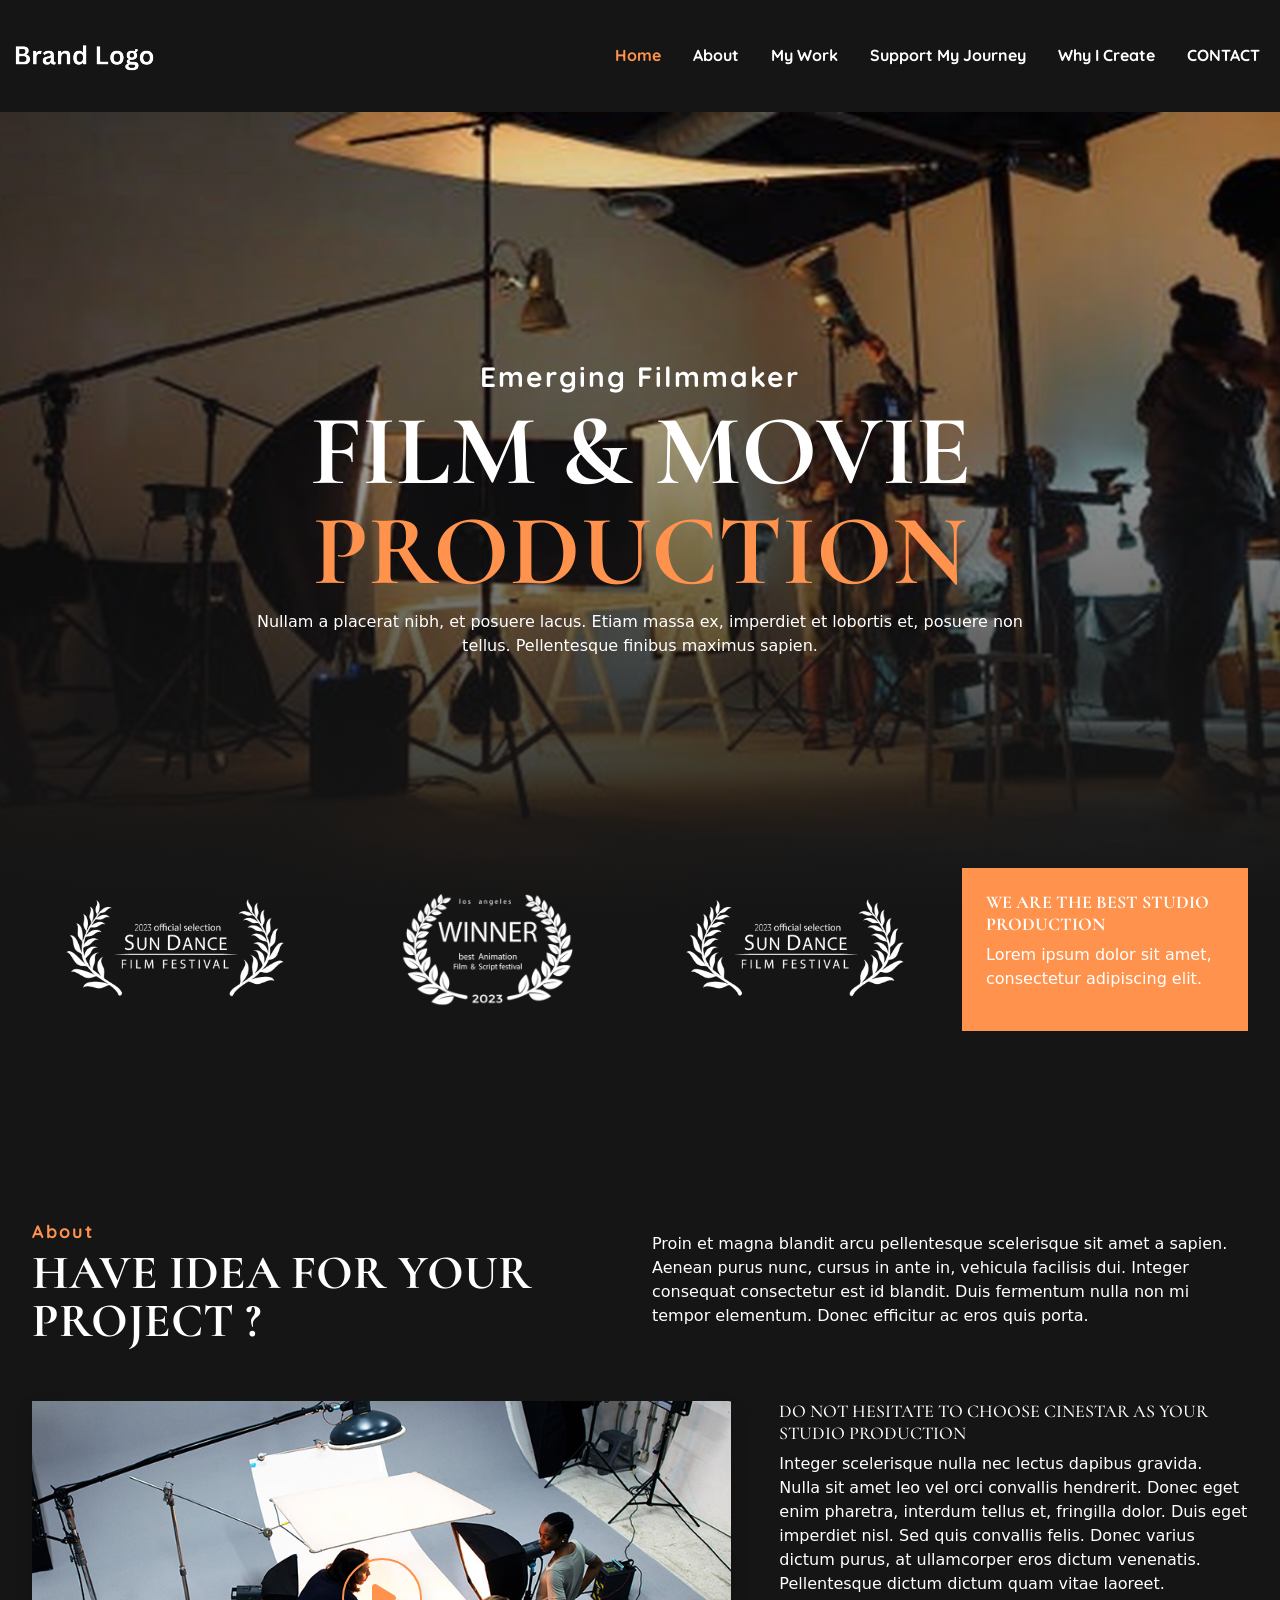
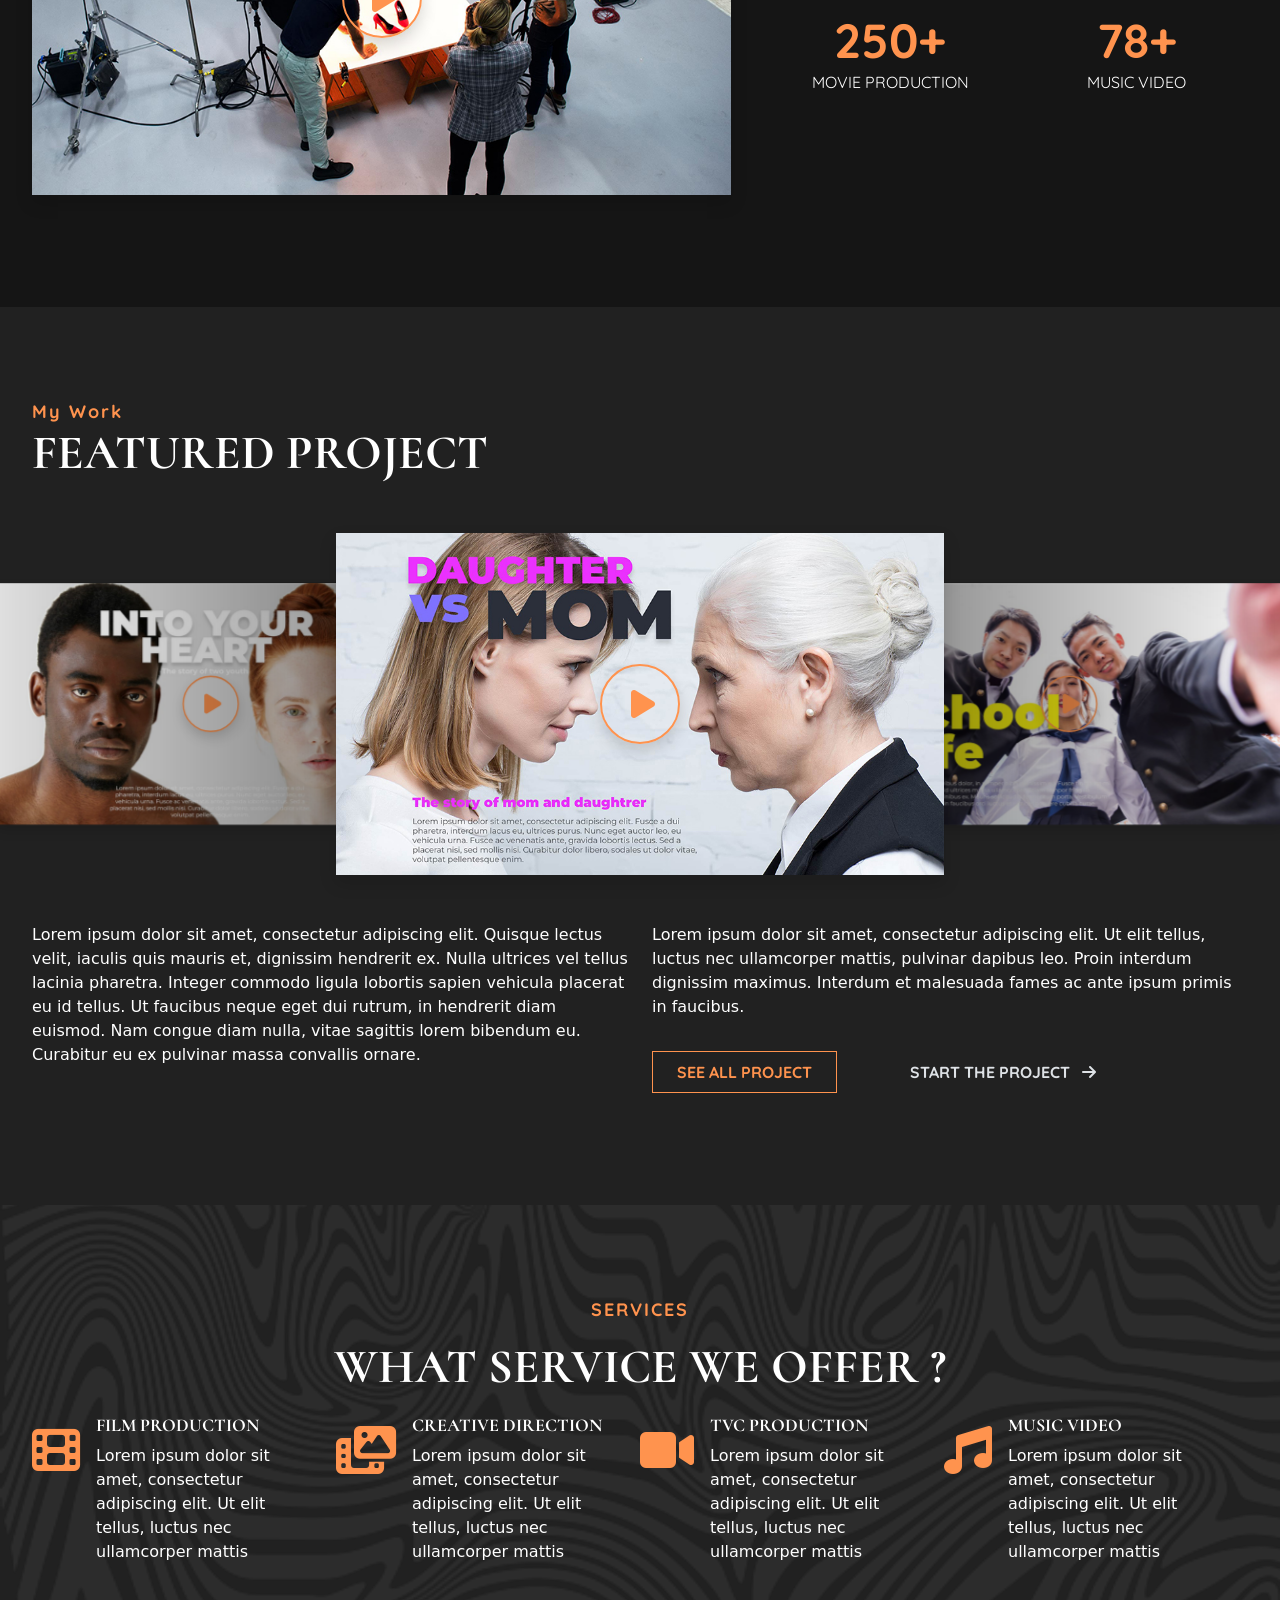
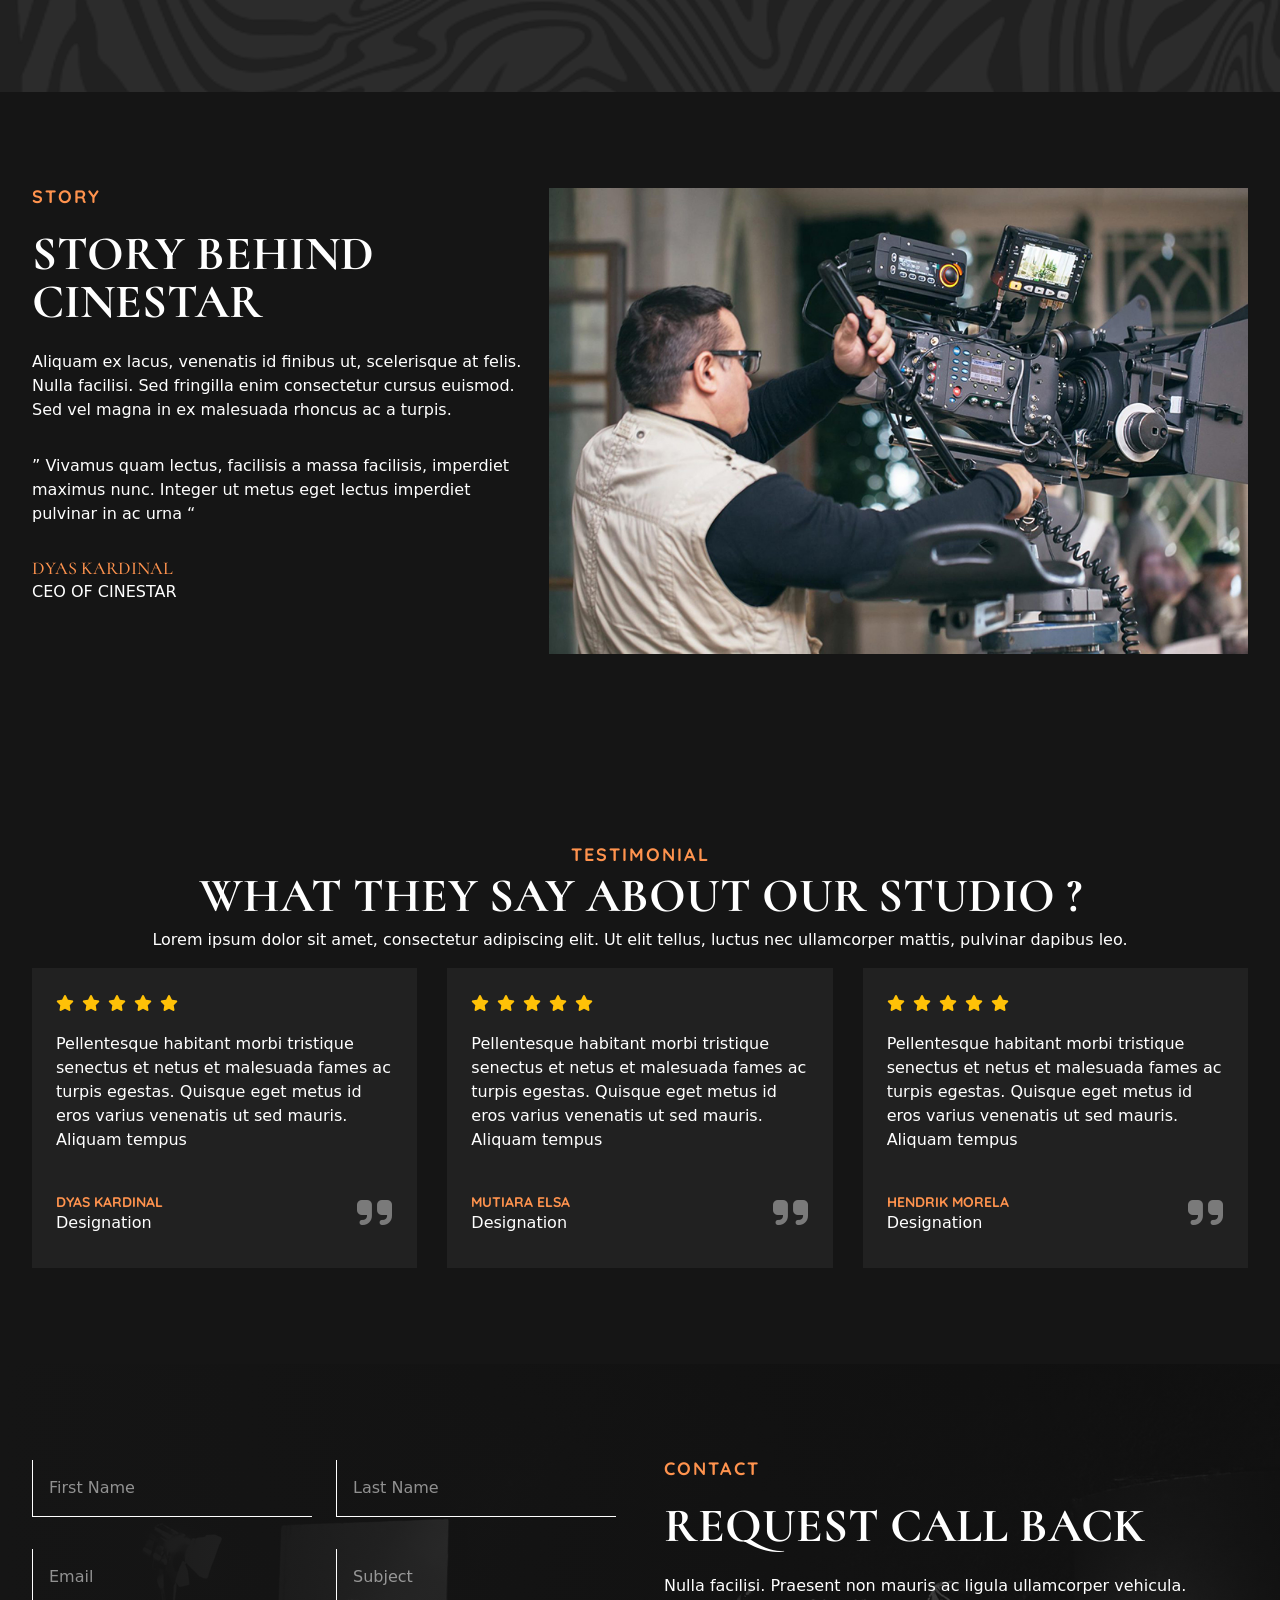
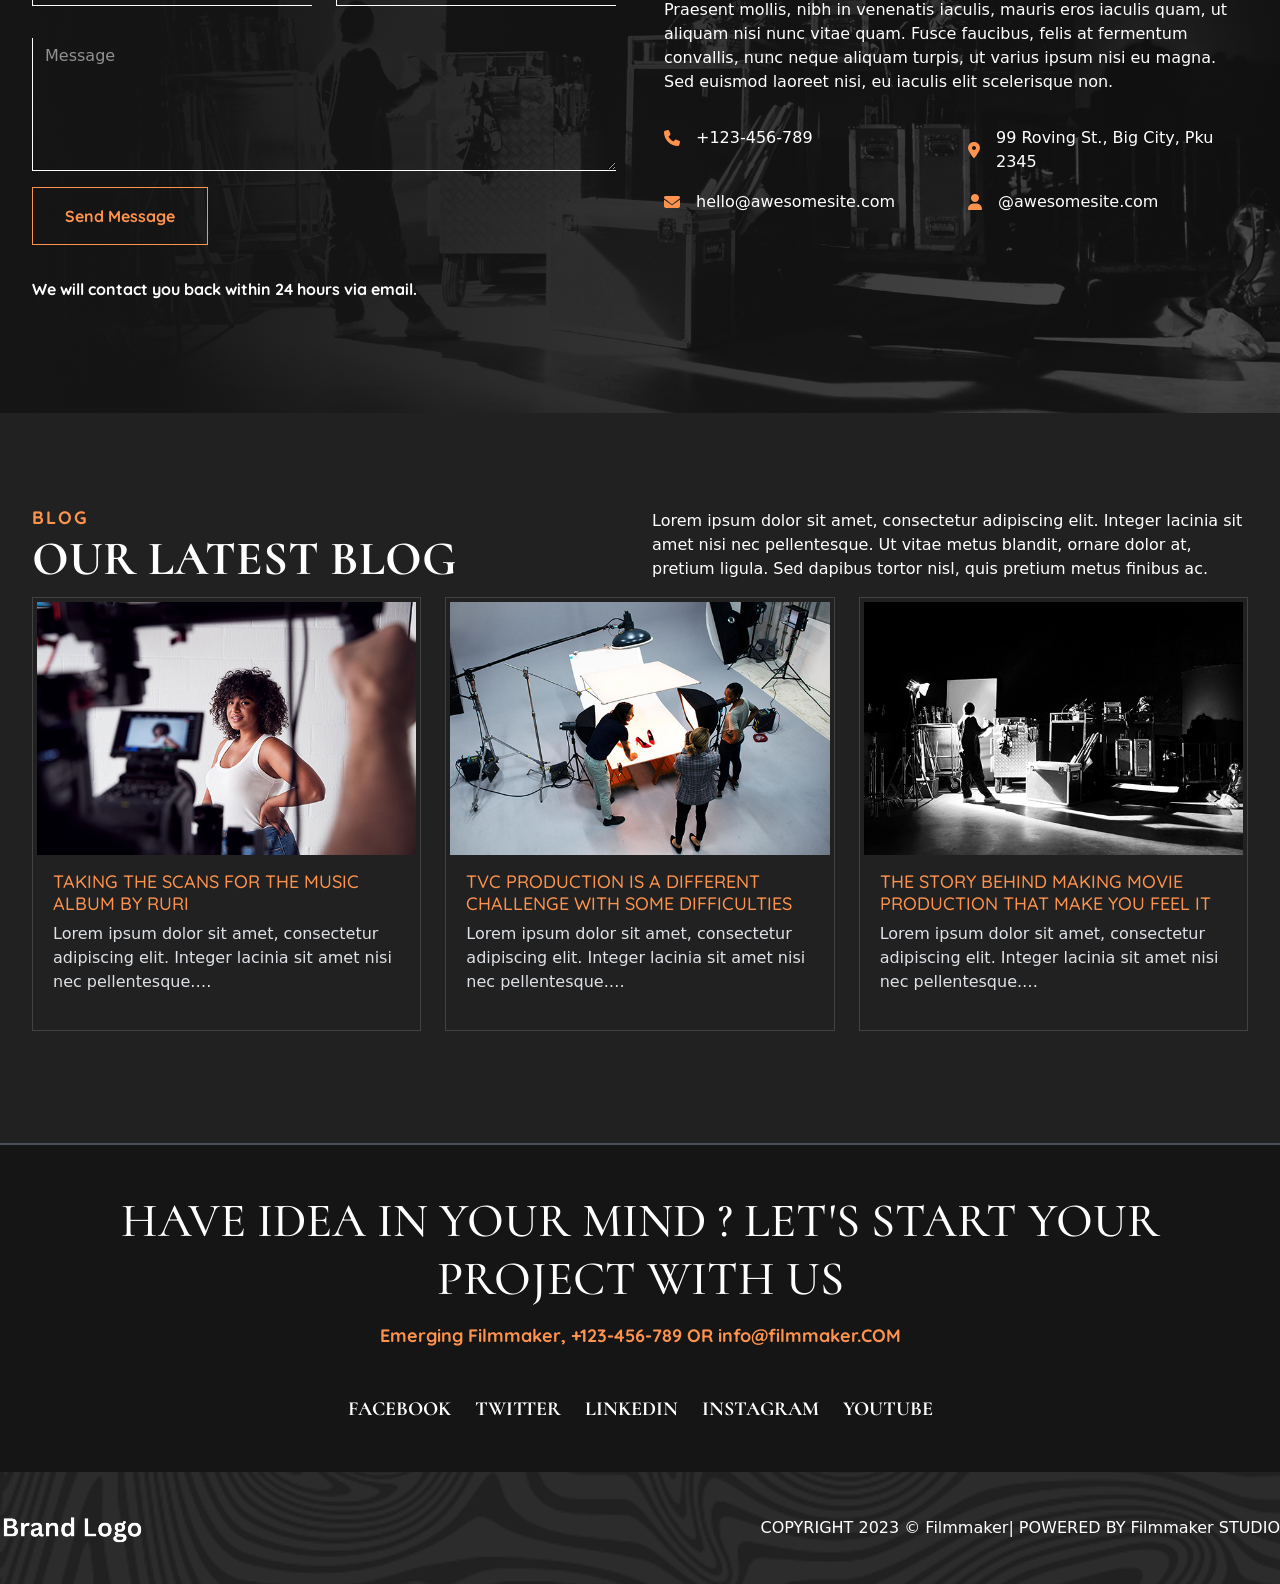
<file: index.html>
<!DOCTYPE html>
<html lang="en" data-bs-theme="dark">

<head>
    <meta charset="UTF-8">
    <meta name="viewport" content="width=device-width, initial-scale=1.0">
    <!-- Stylesheet -->
    <link rel="stylesheet" href="css/style.css">
    <title>Flimmaker Portfoli website</title>
</head>

<body>
    <!-- Scripts -->
    <script src="js/vendor/bootstrap.bundle.min.js"></script>
    <script src="js/vendor/jquery.min.js"></script>
    <script src="js/vendor/swiper-bundle.min.js"></script>
    <script src="js/script.js"></script>
    <script src="js/swiper-script.js"></script>
    <script src="js/submit-form.js"></script>
    <script src="js/vendor/isotope.pkgd.min.js"></script>
    <script src="js/video_embedded.js"></script>
    <link rel="stylesheet" href="https://cdnjs.cloudflare.com/ajax/libs/font-awesome/6.7.2/css/all.min.css"  />

    <!-- Header -->
    <div class="sticky-top py-2 bg-dark-color">
        <div class="r-container">
            <nav class="navbar navbar-expand-lg">
                <div class="container-fluid">
                    <div class="logo-container">
                        <img src="image/logo.png" alt="" class="img-fluid">
                    </div>
                    <button class="navbar-toggler" type="button" data-bs-toggle="collapse"
                        data-bs-target="#navbarSupportedContent" aria-controls="navbarSupportedContent"
                        aria-expanded="false" aria-label="Toggle navigation">
                        <i class="fa-solid fa-bars-staggered"></i>
                    </button>
                    <div class="collapse navbar-collapse pt-lg-0 pt-3" id="navbarSupportedContent">
                        <ul class="navbar-nav ms-auto mb-2 mb-lg-0 gap-3 ">
                            <li class="nav-item">
                                <a class="nav-link active" aria-current="page" href="index.html">Home</a>
                            </li>
                            <li class="nav-item">
                                <a class="nav-link" href="about_us.html">About</a>
                            </li>
                            <li class="nav-item">
                                <a class="nav-link" href="about_us.html">My Work</a>
                            </li>
                            <li class="nav-item">
                                <a class="nav-link" href="about_us.html">Support My Journey</a>
                            </li>
                            <li class="nav-item">
                                <a class="nav-link" href="about_us.html">Why I Create</a>
                            </li>
                            <!-- <li class="nav-item dropdown">
                                <a class="nav-link dropdown-toggle" href="#" role="button" data-bs-toggle="dropdown"
                                    aria-expanded="false"> 
                                    PORTFOLIO
                                </a>
                                <ul class="dropdown-menu">
                                    <li><a class="dropdown-item" href="portfolio.html">PORTFOLIO</a></li> 
                                    <li><a class="dropdown-item" href="project_detail.html">PROJECT DETAIL</a></li>
                                </ul>
                            </li>
                            <li class="nav-item dropdown">
                                <a class="nav-link dropdown-toggle" href="#" role="button" data-bs-toggle="dropdown"
                                    aria-expanded="false">
                                    PAGE
                                </a>
                                <ul class="dropdown-menu">
                                    <li><a class="dropdown-item" href="faq.html">FAQ</a></li>
                                    <li><a class="dropdown-item" href="blog.html">BLOG ARCHIVES</a></li>
                                    <li><a class="dropdown-item" href="single_post.html">SINGLE POST</a></li>
                                    <li><a class="dropdown-item" href="pricing.html">PRICING PLAN</a></li>
                                </ul>
                            </li> -->
                            <li class="nav-item">
                                <a class="nav-link" href="contact.html">CONTACT</a>
                            </li>
                        </ul>
                    </div>
                </div>
            </nav>
        </div>
    </div>
    <!-- End Of Header -->

    <main class="text-white">
        <!-- BANNER -->
        <section class="section position-relative"
            style="background-image: url(image/image-1920x900-1.jpg); height: 90vh;">
            <div class="image-overlay"></div>
            <div class="r-container position-relative w-100 h-100" style="z-index: 2;">
                <div class="d-flex flex-column justify-content-center align-items-center text-center h-100">
                    <h5 class=" font-1 fs-3 ls-2 fw-bold"> Emerging Filmmaker</h5>
                    <h1 class=" font-2 lh-1 fw-bold">
                        FILM & MOVIE <br>
                        <span class="accent-color">
                            PRODUCTION
                        </span>
                    </h1>
                    <p class=" mx-auto" style="max-width: 768px;">
                        Nullam a placerat nibh, et posuere lacus. Etiam massa ex, imperdiet et lobortis et, posuere non
                        tellus. Pellentesque finibus maximus sapien.
                    </p>
                </div>
            </div>
        </section>

        <section class="section position-relative" style="margin-top: -150px;">
            <div class="r-container">
                <div class="row row-cols-1 row-cols-md-2 row-cols-lg-4">
                    <div class="col">
                        <div class="d-flex h-100 align-items-center p-4">
                            <img src="image/award1.png" alt="" class="img-fluid">
                        </div>
                    </div>
                    <div class="col">
                        <div class="d-flex h-100 align-items-center p-4">
                            <img src="image/award2.png" alt="" class="img-fluid">
                        </div>
                    </div>
                    <div class="col">
                        <div class="d-flex h-100 align-items-center p-4">
                            <img src="image/award1.png" alt="" class="img-fluid">
                        </div>
                    </div>
                    <div class="col">
                        <div class="d-flex flex-column p-4 bg-accent-color">
                            <h5 class="font-2 fw-bold">WE ARE THE BEST STUDIO PRODUCTION</h5>
                            <p>
                                Lorem ipsum dolor sit amet, consectetur adipiscing elit.
                            </p>
                        </div>
                    </div>
                </div>
            </div>
        </section>

        <!-- About -->
        <section class="section">
            <div class="r-container">
                <div class="d-flex flex-column gap-5 ">
                    <div class="row row-cols-1 row-cols-lg-2">
                        <div class="col">
                            <h5 class="accent-color lh-1 ls-2 fw-bold font-1">About</h5>
                            <h3 class="font-2 lh-1 fw-bold">HAVE IDEA FOR YOUR PROJECT ?</h3>
                        </div>
                        <div class="col d-flex align-items-center">
                            <p>
                                Proin et magna blandit arcu pellentesque scelerisque sit amet a sapien. Aenean purus
                                nunc, cursus in ante in, vehicula facilisis dui. Integer consequat consectetur est id
                                blandit. Duis fermentum nulla non mi tempor elementum. Donec efficitur ac eros quis
                                porta.
                            </p>
                        </div>
                    </div>
                    <div class="row row-cols-1 row-cols-lg-2">
                        <div class="col col-lg-7 mb-3">
                            <div class="shadow d-flex justify-content-center align-items-center video-container"
                                style="background-image: url(image/image-900x500-1.jpg);"
                                data-url="https://www.youtube.com/embed/FK2RaJ1EfA8?autoplay=1"
                                data-title="Video Embedded">
                                <div class="img-overlay"></div>
                                <div>
                                    <button class="bg-transparent shadow accent-color video-btn video-btn-small">
                                        <i class="fa-solid fa-play" style="margin-left: 5px;"></i>
                                    </button>
                                </div>
                            </div>
                        </div>
                        <div class="col col-lg-5 mb-3">
                            <div class="d-flex flex-column ps-lg-4">
                                <h5 class="font-2">DO NOT HESITATE TO CHOOSE CINESTAR AS YOUR STUDIO PRODUCTION</h5>
                                <p>
                                    Integer scelerisque nulla nec lectus dapibus gravida. Nulla sit amet leo vel orci
                                    convallis hendrerit. Donec eget enim pharetra, interdum tellus et, fringilla dolor.
                                    Duis eget imperdiet nisl. Sed quis convallis felis. Donec varius dictum purus, at
                                    ullamcorper eros dictum venenatis. Pellentesque dictum dictum quam vitae laoreet.
                                </p>
                                <div class="row row-cols-1 row-cols-lg-2">
                                    <div class="col mb-3">
                                        <div class="d-flex flex-column text-center">
                                            <h3 class="accent-color font-1 fw-bold m-0">250+</h3>
                                            <p class="font-1">MOVIE PRODUCTION</p>
                                        </div>
                                    </div>
                                    <div class="col mb-3">
                                        <div class="d-flex flex-column text-center">
                                            <h3 class="accent-color font-1 fw-bold m-0">78+</h3>
                                            <p class="font-1">MUSIC VIDEO</p>
                                        </div>
                                    </div>
                                </div>
                            </div>
                        </div>
                    </div>
                </div>
            </div>
        </section>

        <!-- PORTFOLIO -->
        <section class="section bg-secondary-dark">
            <div class="r-container">
                <div class="d-flex flex-column ">
                    <h5 class="accent-color lh-1 ls-2 fw-bold font-1">My Work</h5>
                    <h3 class="font-2 lh-1 fw-bold">FEATURED PROJECT</h3>
                    <div class="my-5">
                        <div class="swiper-video">
                            <!-- Additional required wrapper -->
                            <div class="swiper-wrapper">
                                <!-- Slides -->
                                <div class="swiper-slide">
                                    <div class="shadow d-flex justify-content-center align-items-center video-container"
                                        style="background-image: url(image/image-900x600-1.jpg);"
                                        data-url="https://www.youtube.com/embed/FK2RaJ1EfA8?autoplay=1"
                                        data-title="Video Embedded">
                                        <div class="img-overlay"></div>
                                        <div>
                                            <button
                                                class="bg-transparent shadow accent-color video-btn video-btn-small">
                                                <i class="fa-solid fa-play" style="margin-left: 5px;"></i>
                                            </button>
                                        </div>
                                    </div>
                                </div>
                                <div class="swiper-slide">
                                    <div class="shadow d-flex justify-content-center align-items-center video-container"
                                        style="background-image: url(image/image-900x600-2.jpg);"
                                        data-url="https://www.youtube.com/embed/FK2RaJ1EfA8?autoplay=1"
                                        data-title="Video Embedded">
                                        <div class="img-overlay"></div>
                                        <div>
                                            <button
                                                class="bg-transparent shadow accent-color video-btn video-btn-small">
                                                <i class="fa-solid fa-play" style="margin-left: 5px;"></i>
                                            </button>
                                        </div>
                                    </div>
                                </div>
                                <div class="swiper-slide">
                                    <div class="shadow d-flex justify-content-center align-items-center video-container"
                                        style="background-image: url(image/image-900x600-3.jpg);"
                                        data-url="https://www.youtube.com/embed/FK2RaJ1EfA8?autoplay=1"
                                        data-title="Video Embedded">
                                        <div class="img-overlay"></div>
                                        <div>
                                            <button
                                                class="bg-transparent shadow accent-color video-btn video-btn-small">
                                                <i class="fa-solid fa-play" style="margin-left: 5px;"></i>
                                            </button>
                                        </div>
                                    </div>
                                </div>
                            </div>
                        </div>
                    </div>
                    <div class="row row-cols-1 row-cols-lg-2 ">
                        <div class="col">
                            <p>
                                Lorem ipsum dolor sit amet, consectetur adipiscing elit. Quisque lectus velit, iaculis
                                quis mauris et, dignissim hendrerit ex. Nulla ultrices vel tellus lacinia pharetra.
                                Integer commodo ligula lobortis sapien vehicula placerat eu id tellus. Ut faucibus neque
                                eget dui rutrum, in hendrerit diam euismod. Nam congue diam nulla, vitae sagittis lorem
                                bibendum eu. Curabitur eu ex pulvinar massa convallis ornare.
                            </p>
                        </div>
                        <div class="col">
                            <div class="d-flex flex-column">
                                <p>
                                    Lorem ipsum dolor sit amet, consectetur adipiscing elit. Ut elit tellus, luctus nec
                                    ullamcorper mattis, pulvinar dapibus leo. Proin interdum dignissim maximus. Interdum
                                    et malesuada fames ac ante ipsum primis in faucibus.
                                </p>
                                <div class="d-flex flex-lg-row flex-column gap-lg-5 gap-3 py-3">
                                    <a href="portfolio.html"
                                        class="px-4 py-2 btn button accent-color button-outline rounded-0 fw-bold font-1 hover-transform">
                                        SEE ALL PROJECT
                                    </a>
                                    <a href="pricing.html"
                                        class="px-4 py-2 btn button  rounded-0 fw-bold font-1 hover-transform">
                                        START THE PROJECT
                                        <i class="fa-solid fa-arrow-right ms-2"></i>
                                    </a>
                                </div>
                            </div>
                        </div>
                    </div>
                </div>
            </div>
        </section>

        <!-- SERVICES -->
        <section class="section position-relative bg-secondary-dark">
            <div class="texture-overlay"></div>
            <div class="r-container position-relative" style="z-index: 2;">
                <div class="d-flex flex-column text-center gap-3">
                    <h5 class="accent-color lh-1 ls-2 fw-bold font-1">SERVICES</h5>
                    <h3 class="font-2 lh-1 fw-bold">WHAT SERVICE WE OFFER ?</h3>
                    <div class="row row-cols-1 row-cols-md-2 row-cols-lg-4 text-start w-100">
                        <div class="col mb-3">
                            <div class="d-flex flex-row gap-3">
                                <span class="accent-color" style="font-size:3rem;">
                                    <i class="fa-solid fa-film"></i></span>
                                <div>
                                    <h5 class="font-2 fw-bold">FILM PRODUCTION</h5>
                                    <p>Lorem ipsum dolor sit amet, consectetur adipiscing elit. Ut elit tellus, luctus
                                        nec ullamcorper mattis</p>
                                </div>
                            </div>
                        </div>
                        <div class="col mb-3">
                            <div class="d-flex flex-row gap-3">
                                <span class="accent-color" style="font-size:3rem;">
                                    <i class="fa-solid fa-photo-film"></i></span>
                                <div>
                                    <h5 class="font-2 fw-bold">CREATIVE DIRECTION</h5>
                                    <p>Lorem ipsum dolor sit amet, consectetur adipiscing elit. Ut elit tellus, luctus
                                        nec ullamcorper mattis</p>
                                </div>
                            </div>
                        </div>
                        <div class="col mb-3">
                            <div class="d-flex flex-row gap-3">
                                <span class="accent-color" style="font-size:3rem;"><i
                                        class="fa-solid fa-video"></i></span>
                                <div>
                                    <h5 class="font-2 fw-bold">TVC PRODUCTION</h5>
                                    <p>Lorem ipsum dolor sit amet, consectetur adipiscing elit. Ut elit tellus, luctus
                                        nec ullamcorper mattis</p>
                                </div>
                            </div>
                        </div>
                        <div class="col mb-3">
                            <div class="d-flex flex-row gap-3">
                                <span class="accent-color" style="font-size:3rem;"><i
                                        class="fa-solid fa-music"></i></span>
                                <div>
                                    <h5 class="font-2 fw-bold">MUSIC VIDEO</h5>
                                    <p>Lorem ipsum dolor sit amet, consectetur adipiscing elit. Ut elit tellus, luctus
                                        nec ullamcorper mattis</p>
                                </div>
                            </div>
                        </div>
                    </div>
                </div>
            </div>
        </section>

        <!-- STORY -->
        <section class="section">
            <div class="r-container">
                <div class="row row-cols-1 row-cols-lg-2">
                    <div class="col col-lg-5">
                        <div class="d-flex flex-column gap-3">
                            <h5 class="accent-color lh-1 ls-2 fw-bold font-1">STORY</h5>
                            <h3 class="font-2 lh-1 fw-bold">STORY BEHIND CINESTAR</h3>
                            <p>
                                Aliquam ex lacus, venenatis id finibus ut, scelerisque at felis. Nulla facilisi. Sed
                                fringilla enim consectetur cursus euismod. Sed vel magna in ex malesuada rhoncus ac a
                                turpis.
                            </p>
                            <p>
                                ” Vivamus quam lectus, facilisis a massa facilisis, imperdiet maximus nunc. Integer ut
                                metus eget lectus imperdiet pulvinar in ac urna “
                            </p>
                            <div>
                                <h5 class="accent-color font-2 m-0">DYAS KARDINAL</h5>
                                <span>CEO OF CINESTAR</span>
                            </div>
                        </div>
                    </div>
                    <div class="col col-lg-7">
                        <img src="image/image-900x600-4.jpg" alt="" class="img-fluid">
                    </div>
                </div>
            </div>
        </section>

        <!-- TESTIMONIAL -->
        <section class="section">
            <div class="r-container">
                <div class="d-flex flex-column text-center">
                    <h5 class="accent-color lh-1 ls-2 fw-bold font-1">TESTIMONIAL</h5>
                    <h3 class="font-2 lh-1 fw-bold">WHAT THEY SAY ABOUT OUR STUDIO ?</h3>
                    <p>
                        Lorem ipsum dolor sit amet, consectetur adipiscing elit. Ut elit tellus, luctus nec ullamcorper
                        mattis, pulvinar dapibus leo.
                    </p>
                    <div class="overflow-hidden text-start">
                        <!-- Slider main container -->
                        <div class="swiper">
                            <!-- Additional required wrapper -->
                            <div class="swiper-wrapper">
                                <!-- Slides -->
                                <div class="swiper-slide">
                                    <div class="d-flex flex-column p-4 gap-3 bg-secondary-dark">
                                        <ul class="d-flex flex-row gap-2 m-0 p-0" style="list-style: none;">
                                            <li class="text-warning"><i class="fa-solid fa-star"></i></li>
                                            <li class="text-warning"><i class="fa-solid fa-star"></i></li>
                                            <li class="text-warning"><i class="fa-solid fa-star"></i></li>
                                            <li class="text-warning"><i class="fa-solid fa-star"></i></li>
                                            <li class="text-warning"><i class="fa-solid fa-star"></i></li>
                                        </ul>
                                        <p>
                                            Pellentesque habitant morbi tristique senectus et netus et malesuada fames
                                            ac turpis egestas. Quisque eget metus id eros varius venenatis ut sed
                                            mauris. Aliquam tempus
                                        </p>
                                        <div class="d-flex flex-row justify-content-between align-items-center">
                                            <div>
                                                <h6 class="accent-color m-0 font-1 fw-bold">DYAS KARDINAL</h6>
                                                <span>Designation</span>
                                            </div>
                                            <span class="fs-1 text-gray m-0"><i
                                                    class="fa-solid fa-quote-right"></i></span>
                                        </div>
                                    </div>
                                </div>
                                <div class="swiper-slide">
                                    <div class="d-flex flex-column p-4 gap-3 bg-secondary-dark">
                                        <ul class="d-flex flex-row gap-2 m-0 p-0" style="list-style: none;">
                                            <li class="text-warning"><i class="fa-solid fa-star"></i></li>
                                            <li class="text-warning"><i class="fa-solid fa-star"></i></li>
                                            <li class="text-warning"><i class="fa-solid fa-star"></i></li>
                                            <li class="text-warning"><i class="fa-solid fa-star"></i></li>
                                            <li class="text-warning"><i class="fa-solid fa-star"></i></li>
                                        </ul>
                                        <p>
                                            Pellentesque habitant morbi tristique senectus et netus et malesuada fames
                                            ac turpis egestas. Quisque eget metus id eros varius venenatis ut sed
                                            mauris. Aliquam tempus
                                        </p>
                                        <div class="d-flex flex-row justify-content-between align-items-center">
                                            <div>
                                                <h6 class="accent-color m-0 font-1 fw-bold">MUTIARA ELSA</h6>
                                                <span>Designation</span>
                                            </div>
                                            <span class="fs-1 text-gray m-0"><i
                                                    class="fa-solid fa-quote-right"></i></span>
                                        </div>
                                    </div>
                                </div>
                                <div class="swiper-slide">
                                    <div class="d-flex flex-column p-4 gap-3 bg-secondary-dark">
                                        <ul class="d-flex flex-row gap-2 m-0 p-0" style="list-style: none;">
                                            <li class="text-warning"><i class="fa-solid fa-star"></i></li>
                                            <li class="text-warning"><i class="fa-solid fa-star"></i></li>
                                            <li class="text-warning"><i class="fa-solid fa-star"></i></li>
                                            <li class="text-warning"><i class="fa-solid fa-star"></i></li>
                                            <li class="text-warning"><i class="fa-solid fa-star"></i></li>
                                        </ul>
                                        <p>
                                            Pellentesque habitant morbi tristique senectus et netus et malesuada fames
                                            ac turpis egestas. Quisque eget metus id eros varius venenatis ut sed
                                            mauris. Aliquam tempus
                                        </p>
                                        <div class="d-flex flex-row justify-content-between align-items-center">
                                            <div>
                                                <h6 class="accent-color m-0 font-1 fw-bold">HENDRIK MORELA</h6>
                                                <span>Designation</span>
                                            </div>
                                            <span class="fs-1 text-gray m-0"><i
                                                    class="fa-solid fa-quote-right"></i></span>
                                        </div>
                                    </div>
                                </div>
                                <div class="swiper-slide">
                                    <div class="d-flex flex-column p-4 gap-3 bg-secondary-dark">
                                        <ul class="d-flex flex-row gap-2 m-0 p-0" style="list-style: none;">
                                            <li class="text-warning"><i class="fa-solid fa-star"></i></li>
                                            <li class="text-warning"><i class="fa-solid fa-star"></i></li>
                                            <li class="text-warning"><i class="fa-solid fa-star"></i></li>
                                            <li class="text-warning"><i class="fa-solid fa-star"></i></li>
                                            <li class="text-warning"><i class="fa-solid fa-star"></i></li>
                                        </ul>
                                        <p>
                                            Pellentesque habitant morbi tristique senectus et netus et malesuada fames
                                            ac turpis egestas. Quisque eget metus id eros varius venenatis ut sed
                                            mauris. Aliquam tempus
                                        </p>
                                        <div class="d-flex flex-row justify-content-between align-items-center">
                                            <div>
                                                <h6 class="accent-color m-0 font-1 fw-bold">DEKASYAH KANDIS</h6>
                                                <span>Designation</span>
                                            </div>
                                            <span class="fs-1 text-gray m-0"><i
                                                    class="fa-solid fa-quote-right"></i></span>
                                        </div>
                                    </div>
                                </div>
                                <div class="swiper-slide">
                                    <div class="d-flex flex-column p-4 gap-3 bg-secondary-dark">
                                        <ul class="d-flex flex-row gap-2 m-0 p-0" style="list-style: none;">
                                            <li class="text-warning"><i class="fa-solid fa-star"></i></li>
                                            <li class="text-warning"><i class="fa-solid fa-star"></i></li>
                                            <li class="text-warning"><i class="fa-solid fa-star"></i></li>
                                            <li class="text-warning"><i class="fa-solid fa-star"></i></li>
                                            <li class="text-warning"><i class="fa-solid fa-star"></i></li>
                                        </ul>
                                        <p>
                                            Pellentesque habitant morbi tristique senectus et netus et malesuada fames
                                            ac turpis egestas. Quisque eget metus id eros varius venenatis ut sed
                                            mauris. Aliquam tempus
                                        </p>
                                        <div class="d-flex flex-row justify-content-between align-items-center">
                                            <div>
                                                <h6 class="accent-color m-0 font-1 fw-bold">PAYAH SHA</h6>
                                                <span>Designation</span>
                                            </div>
                                            <span class="fs-1 text-gray m-0"><i
                                                    class="fa-solid fa-quote-right"></i></span>
                                        </div>
                                    </div>
                                </div>
                                <div class="swiper-slide">
                                    <div class="d-flex flex-column p-4 gap-3 bg-secondary-dark">
                                        <ul class="d-flex flex-row gap-2 m-0 p-0" style="list-style: none;">
                                            <li class="text-warning"><i class="fa-solid fa-star"></i></li>
                                            <li class="text-warning"><i class="fa-solid fa-star"></i></li>
                                            <li class="text-warning"><i class="fa-solid fa-star"></i></li>
                                            <li class="text-warning"><i class="fa-solid fa-star"></i></li>
                                            <li class="text-warning"><i class="fa-solid fa-star"></i></li>
                                        </ul>
                                        <p>
                                            Pellentesque habitant morbi tristique senectus et netus et malesuada fames
                                            ac turpis egestas. Quisque eget metus id eros varius venenatis ut sed
                                            mauris. Aliquam tempus
                                        </p>
                                        <div class="d-flex flex-row justify-content-between align-items-center">
                                            <div>
                                                <h6 class="accent-color m-0 font-1 fw-bold">BERLIN SENDUN</h6>
                                                <span>Designation</span>
                                            </div>
                                            <span class="fs-1 text-gray m-0"><i
                                                    class="fa-solid fa-quote-right"></i></span>
                                        </div>
                                    </div>
                                </div>
                            </div>
                        </div>
                    </div>
                </div>
            </div>
        </section>

        <!-- CONTACT -->
        <section class="section position-relative" style="background-image: url(image/image-1920x900-7.jpg);">
            <div class="bg-overlay"></div>
            <div class="r-container  position-relative" style="z-index: 2;">
                <div class="d-flex flex-lg-row flex-column-reverse gap-5">
                    <div class="col">
                        <div class="h-100 d-flex flex-column">
                            <div class="success_msg toast align-items-center w-100 shadow-none mb-3 bg-transparent border border-success rounded-0 my-4"
                                role="alert" aria-live="assertive" aria-atomic="true">
                                <div class="d-flex p-2">
                                    <div class="toast-body f-18 d-flex flex-row gap-3 align-items-center text-success">
                                        <i class="fa-solid fa-check f-36 text-success"></i>
                                        Your Message Successfully Send.
                                    </div>
                                    <button type="button"
                                        class="me-2 m-auto bg-transparent border-0 ps-1 pe-0 text-success"
                                        data-bs-dismiss="toast" aria-label="Close"><i
                                            class="fa-solid fa-xmark"></i></button>
                                </div>
                            </div>
                            <div class="error_msg toast align-items-center w-100 shadow-none border-danger mb-3 bg-transparent my-4 border rounded-0"
                                role="alert" aria-live="assertive" aria-atomic="true">
                                <div class="d-flex p-2">
                                    <div class="toast-body f-18 d-flex flex-row gap-3 align-items-center text-danger">
                                        <i class="fa-solid fa-triangle-exclamation f-36 text-danger"></i>
                                        Something Wrong ! Send Form Failed.
                                    </div>
                                    <button type="button"
                                        class="me-2 m-auto bg-transparent border-0 ps-1 pe-0 text-danger"
                                        data-bs-dismiss="toast" aria-label="Close"><i
                                            class="fa-solid fa-xmark"></i></button>
                                </div>
                            </div>
                            <form class="d-flex flex-column w-100 needs-validation mb-3 form" novalidate>
                                <div class="row row-cols-1 row-cols-lg-2 mb-3">
                                    <div class="col mb-3">
                                        <input type="text" class="form-control p-3" name="first_name" id="first_name"
                                            placeholder="First Name" required>
                                        <div class="invalid-feedback">
                                            The field is required.
                                        </div>
                                    </div>
                                    <div class="col mb-3">
                                        <input type="text" class="form-control p-3" name="last_name" id="last_name"
                                            placeholder="Last Name" required>
                                        <div class="invalid-feedback">
                                            The field is required.
                                        </div>
                                    </div>
                                </div>
                                <div class="row row-cols-1 row-cols-lg-2 mb-3">
                                    <div class="col mb-3">
                                        <input type="email" class="form-control p-3" name="email" id="email"
                                            placeholder="Email" required>
                                        <div class="invalid-feedback">
                                            The field is required.
                                        </div>
                                    </div>
                                    <div class="col mb-3">
                                        <input type="text" class="form-control p-3" name="subject" id="subject"
                                            placeholder="Subject" required>
                                        <div class="invalid-feedback">
                                            The field is required.
                                        </div>
                                    </div>
                                </div>
                                <div class="mb-3">
                                    <textarea class="form-control" id="message" name="message" rows="5"
                                        placeholder="Message"></textarea>
                                </div>
                                <div class="mb-3">
                                    <button type="submit"
                                        class="btn button rounded-0 button-outline accent-color fw-bold submit_form font-1 py-3">
                                        Send Message
                                    </button>
                                </div>
                            </form>
                            <p class="font-1 fw-bold">
                                We will contact you back within 24 hours via email.
                            </p>
                        </div>
                    </div>
                    <div class="col p-0">
                        <div class="d-flex flex-column gap-3">
                            <h5 class="accent-color lh-1 ls-2 fw-bold font-1">CONTACT</h5>
                            <h3 class="font-2 lh-1 fw-bold">REQUEST CALL BACK</h3>
                            <p>
                                Nulla facilisi. Praesent non mauris ac ligula ullamcorper vehicula. Praesent mollis,
                                nibh in venenatis iaculis, mauris eros iaculis quam, ut aliquam nisi nunc vitae quam.
                                Fusce faucibus, felis at fermentum convallis, nunc neque aliquam turpis, ut varius ipsum
                                nisi eu magna. Sed euismod laoreet nisi, eu iaculis elit scelerisque non.
                            </p>
                            <div class="row row-cols-1 row-cols-lg-2">
                                <div class="col mb-3">
                                    <div class="d-flex align-items-center gap-3">
                                        <i class="fa-solid fa-phone accent-color"></i>
                                        +123-456-789
                                    </div>
                                </div>
                                <div class="col mb-3">
                                    <div class="d-flex align-items-center gap-3">
                                        <i class="fa-solid fa-location-dot accent-color"></i>
                                        99 Roving St., Big City, Pku 2345
                                    </div>
                                </div>
                                <div class="col mb-3">
                                    <div class="d-flex align-items-center gap-3">
                                        <i class="fa-solid fa-envelope accent-color"></i>
                                        hello@awesomesite.com
                                    </div>
                                </div>
                                <div class="col mb-3">
                                    <div class="d-flex align-items-center gap-3">
                                        <i class="fa-solid fa-user accent-color"></i>
                                        @awesomesite.com
                                    </div>
                                </div>
                            </div>
                        </div>
                    </div>
                </div>
            </div>
        </section>

        <!-- BLOG -->
        <section class="section bg-secondary-dark">
            <div class="r-container">
                <div class="d-flex flex-column">
                    <div class="row row-cols-1 row-cols-lg-2">
                        <div class="col">
                            <h5 class="accent-color lh-1 ls-2 fw-bold font-1">BLOG</h5>
                            <h3 class="font-2 lh-1 fw-bold">OUR LATEST BLOG</h3>
                        </div>
                        <div class="col">
                            <p>
                                Lorem ipsum dolor sit amet, consectetur adipiscing elit. Integer lacinia sit amet nisi
                                nec pellentesque. Ut vitae metus blandit, ornare dolor at, pretium ligula. Sed dapibus
                                tortor nisl, quis pretium metus finibus ac.
                            </p>
                        </div>
                    </div>
                    <div class="row row-cols-1 row-cols-lg-3">
                        <div class="col mb-3">
                            <div class="card h-100 rounded-0 p-1 bg-transparent">
                                <img src="image/image-600x400-1.jpg" class="img-fluid" alt="...">
                                <div class="card-body">
                                    <a href="single_post.html" class="link font-1">
                                        <h5>TAKING THE SCANS FOR THE MUSIC ALBUM BY RURI</h5>
                                    </a>
                                    <p>Lorem ipsum dolor sit amet, consectetur adipiscing elit. Integer lacinia sit amet
                                        nisi nec pellentesque.…</p>
                                </div>
                            </div>
                        </div>
                        <div class="col mb-3">
                            <div class="card h-100 rounded-0 p-1 bg-transparent">
                                <img src="image/image-600x400-2.jpg" class="img-fluid" alt="...">
                                <div class="card-body">
                                    <a href="single_post.html" class="link font-1">
                                        <h5>TVC PRODUCTION IS A DIFFERENT CHALLENGE WITH SOME DIFFICULTIES</h5>
                                    </a>
                                    <p>Lorem ipsum dolor sit amet, consectetur adipiscing elit. Integer lacinia sit amet
                                        nisi nec pellentesque.…</p>
                                </div>
                            </div>
                        </div>
                        <div class="col mb-3">
                            <div class="card h-100 rounded-0 p-1 bg-transparent">
                                <img src="image/image-600x400-3.jpg" class="img-fluid" alt="...">
                                <div class="card-body">
                                    <a href="single_post.html" class="link font-1">
                                        <h5>THE STORY BEHIND MAKING MOVIE PRODUCTION THAT MAKE YOU FEEL IT</h5>
                                    </a>
                                    <p>Lorem ipsum dolor sit amet, consectetur adipiscing elit. Integer lacinia sit amet
                                        nisi nec pellentesque.…</p>
                                </div>
                            </div>
                        </div>
                    </div>
                </div>
            </div>
        </section>
    </main>

    <!-- FOOTER -->
    <footer class="text-white">
        <section class="section py-5 border-top border-2">
            <div class="r-container">
                <div class="d-flex flex-column justify-content-center align-items-center text-center">
                    <h3 class="font-2 mb-3">HAVE IDEA IN YOUR MIND ? LET'S START YOUR PROJECT WITH US</h3>
                    <h5 class="font-1 mb-5 fw-bold accent-color"> Emerging Filmmaker, +123-456-789 OR info@filmmaker.COM
                    </h5>
                    <div class="d-flex flex-row flex-wrap gap-4 justify-content-center">
                        <a href="https://www.facebook.com" class="font-2 link-social">FACEBOOK</a>
                        <a href="https://www.twitter.com" class="font-2 link-social">TWITTER</a>
                        <a href="https://www.linkedin.com" class="font-2 link-social">LINKEDIN</a>
                        <a href="https://www.instagram.com" class="font-2 link-social">INSTAGRAM</a>
                        <a href="https://www.youtube.com" class="font-2 link-social">YOUTUBE</a>
                    </div>
                </div>
            </div>
        </section>
        <div class="py-3 position-relative bg-secondary-dark">
            <div class="texture-overlay"></div>
            <div class="r-container position-relative" style="z-index: 2;">
                <div
                    class="d-flex flex-lg-row flex-column text-center gap-3 justify-content-between align-items-center">
                    <div class="logo-container">
                        <img src="image/logo.png" alt="" class="img-fluid">
                    </div>
                    <span>
                        COPYRIGHT 2023 ©  Filmmaker| POWERED BY Filmmaker STUDIO
                    </span>
                </div>
            </div>
        </div>
    </footer>

    <script src="js/vendor/fslightbox.js"></script>
</body>

</html>
</file>
<file: css/style.css>
/* Google Fonts */
@import url("https://fonts.googleapis.com/css2?family=Cormorant:ital,wght@0,300;0,400;0,500;0,600;0,700;1,300;1,400;1,500;1,600;1,700&family=Quicksand:wght@300;400;500;600;700&display=swap");
@import url("../css/vendor/bootstrap.min.css");
@import url("../css/vendor/fontawesome.css");
@import url("../css/vendor/brands.css");
@import url("../css/vendor/regular.css");
@import url("../css/vendor/solid.css");
@import url("../css/vendor/swiper-bundle.min.css");

@property --progress {
  syntax: "<integer>";
  inherits: true;
  initial-value: 0;
}

@keyframes load {
  to {
    --progress: var(--value);
  }
}

@keyframes background_animation {
  from {
    background-size: 100%;
  }

  to {
    background-size: 110%;
  }
}

@keyframes ripple {
  from {
    opacity: 0.7;
    transform: scale3d(1, 1, 1);
    transform-origin: center;
    border-width: 1px;
  }

  to {
    opacity: 0;
    transform: scale3d(1.5, 1.5, 1.5);
    transform-origin: center;
    border-width: 10px;
  }
}

:root {
  --dark-bg: #151515;
  --secondary-dark: #212121;
  --dark-2: #353535;
  --accent-color: #ff934e;
  --gray-color: #7a7a7a;
  --font-1: "Quicksand", sans-serif;
  --font-2: "Cormorant", serif;
}

body {
  background-color: var(--dark-bg);
}

h1 {
  font-size: 100px;
}

h2 {
  font-size: 68px;
}

h3 {
  font-size: 48px;
}

h4 {
  font-size: 32px;
}

h5 {
  font-size: 18px;
}

h6 {
  font-size: 14px;
}

ul {
  list-style: none;
}

img {
  object-fit: cover;
}

section {
  background-size: cover;
  background-position: center;
}

button,
a[type="button"] {
  padding-inline: 1rem;
  padding-block: 0.5rem;
  text-decoration: none;
  transition: all 0.5s;
}

.button {
  padding-inline: 1rem;
  padding-block: 0.5rem;
  text-decoration: none;
  transition: all 0.5s;
}

.button-outline,
.button-outline:hover {
  border-width: 1px;
  border-color: currentColor;
  border-style: solid;
}

.button:hover {
  color: white;
}

.hover-transform:hover {
  transform: translateY(-10px);
}

a:hover {
  color: var(--accent-color);
}

button:hover,
a[type="button"]:hover {
  color: white;
}

a {
  text-decoration: none;
}

.font-1 {
  font-family: var(--font-1);
}

.font-2 {
  font-family: var(--font-2);
}

.ls-2 {
  letter-spacing: 2px;
}

.fs-7 {
  font-size: 0.8rem !important;
}

.form input,
.form textarea,
.form select {
  background-color: transparent;
  border-radius: 5px;
  border-top: none;
  border-bottom: solid 1px white;
  border-left: solid 1px white;
  border-right: none;
  border-radius: 0;
}

.form input:focus,
.form textarea:focus,
.form select:focus {
  box-shadow: none;
  background-color: transparent;
  border-color: blue;
}

.form input::placeholder,
.form textarea::placeholder {
  color: #ffffff88;
}

.form .form-check-input:checked {
  background-color: transparent;
}

.form .form-check-input,
.form .form-check-input:focus {
  border: solid 1px var(--accent-color);
}

.form-check-input:checked[type="radio"] {
  --bs-form-check-bg-image: url('data:image/svg+xml,<svg xmlns="http://www.w3.org/2000/svg" width="16" height="16" fill="white" class="bi bi-check-lg" viewBox="0 0 16 16"><path d="M12.736 3.97a.733.733 0 0 1 1.047 0c.286.289.29.756.01 1.05L7.88 12.01a.733.733 0 0 1-1.065.02L3.217 8.384a.757.757 0 0 1 0-1.06.733.733 0 0 1 1.047 0l3.052 3.093 5.4-6.425a.247.247 0 0 1 .02-.022Z"/></svg>');
}

.form .submit_form {
  padding-inline: 2rem;
  padding-block: 0.7rem;
  text-decoration: none;
  transition: all 0.5s;
  background-color: var(--accent-color-1);
  border-radius: 5px;
}

.submit_form-subscribe {
  padding-inline: 2rem;
  padding-block: 0.7rem;
  text-decoration: none;
  transition: all 0.5s;
  color: white;
  background-color: var(--accent-color-1);
  border-radius: 5px;
}

.submit_form-subscribe:hover {
  background-color: var(--dark-bg);
  color: white;
  filter: none;
}

.maps {
  width: 100%;
  height: 380px;
  transition: filter 0.5s;
  filter: brightness(100%) contrast(100%) saturate(0%) blur(0px)
    hue-rotate(0deg);
}

.maps:hover {
  filter: none;
}

#header {
  transition: all 0.5s ease;
}

.nav-link {
  border-bottom: 2px solid transparent;
  font-size: 1rem;
  font-weight: 700;
  color: white;
  font-family: var(--font-1);
  padding-block: 1.2rem;
}

.nav-link:hover {
  color: var(--accent-color);
}

.nav-link.active {
  color: var(--accent-color) !important;
}

.nav-link:focus {
  color: white !important;
}

.navbar-toggler {
  border: none;
  color: var(--accent-color);
}

.navbar-toggler:focus {
  box-shadow: none;
  background-color: transparent;
  color: var(--accent-color);
}

.dropdown-menu {
  background-color: var(--secondary-dark);
  border-radius: 0;
  border: none;
  padding: 0;
  padding-block: 0.5rem;
  box-shadow: 1px 1px 23px 1px rgba(0, 0, 0, 0.17);
  -webkit-box-shadow: 1px 1px 23px 1px rgba(0, 0, 0, 0.17);
  -moz-box-shadow: 1px 1px 23px 1px rgba(0, 0, 0, 0.17);
}

.dropdown-item {
  padding-block: 0.5rem;
  color: white;
  font-family: var(--font-1);
  font-size: 1rem;
  font-weight: 700;
  padding-inline: 2rem;
}

.dropdown-item.active {
  color: var(--accent-color);
  background-color: transparent;
}

.dropdown-item:hover {
  background-color: transparent;
  color: var(--accent-color);
}

.dropdown-item:focus {
  color: var(--accent-color);
}

.section {
  padding: 6em 2em 6em 2em;
  overflow: hidden;
}

.r-container {
  max-width: 1440px;
  margin-right: auto;
  margin-left: auto;
}

.bg-dark-color {
  background-color: var(--dark-bg);
}

.bg-dark-2 {
  background-color: var(--dark-2);
}

.bg-secondary-dark {
  background-color: var(--secondary-dark);
}

.bg-accent-color {
  background-color: var(--accent-color);
}

.accent-color {
  color: var(--accent-color);
}

.border-accent-color {
  border-color: var(--accent-color) !important;
}

.text-gray {
  color: var(--gray-color) !important;
}

.bg-accent-color-hover:hover {
  background-color: var(--accent-color);
  color: white;
}

.btn-dark {
  background-color: var(--dark-bg);
  color: white;
  border: none;
}

.btn-dark:hover {
  background-color: var(--accent-color-1);
  color: white;
  border: none;
}

.image-overlay {
  height: 100%;
  width: 100%;
  top: 0;
  left: 0;
  position: absolute;
  background-color: transparent;
  background-image: linear-gradient(180deg, #02010100 0%, var(--dark-bg) 100%);
  opacity: 1;
  transition: background 0.3s, border-radius 0.3s, opacity 0.3s;
}

.bg-overlay {
  height: 100%;
  width: 100%;
  top: 0;
  left: 0;
  position: absolute;
  background-color: transparent;
  background-image: linear-gradient(90deg, var(--dark-bg) 0%, #151515bf 100%);
  opacity: 1;
  transition: background 0.3s, border-radius 0.3s, opacity 0.3s;
}

.bg-overlay-1 {
  height: 100%;
  width: 100%;
  top: 0;
  left: 0;
  position: absolute;
  background-image: url("../image/image-1920x900-1.jpg");
  background-position: center center;
  background-size: cover;
  filter: brightness(41%) contrast(91%) saturate(0%) blur(0px) hue-rotate(0deg);
}

.texture-overlay {
  height: 100%;
  width: 100%;
  top: 0;
  left: 0;
  position: absolute;
  background-image: url("../image/liquifer.png");
  background-position: center center;
  background-size: cover;
  opacity: 0.05;
}

.logo-container {
  max-width: 190px;
}

.divider {
  display: flex;
  align-items: center;
}

.divider::after {
  display: block;
  content: "";
  border-bottom: 0;
  flex-grow: 1;
  border-top: 3px solid var(--accent-color);
  max-width: 80px;
  min-width: 80px;
}

.divider-before::before {
  display: block;
  content: "";
  border-bottom: 0;
  flex-grow: 1;
  border-top: 3px solid var(--accent-color);
  max-width: 80px;
  min-width: 80px;
}

.divider-element {
  letter-spacing: 2px;
  flex-shrink: 0;
  flex-grow: 1;
  margin: 0;
  margin-left: 1rem;
  font-weight: 400;
}

.image-infinite-bg {
  height: 90vh;
}

.animation-bg {
  animation: background_animation 10s forwards;
}

.r-progress {
  --value: 17;
  --progress-color: var(--accent-color);
  --secondary-progress-color: var(--accent-color-1);
  --animation-duration: 2000;
}

.r-progress-bar {
  position: relative;
  height: 15px;
  background-color: var(--secondary-progress-color);
  display: flex;
  border-radius: 3px;
  overflow: hidden;
}

.r-progress-bar .progress-value {
  height: 100%;
  width: calc(var(--progress) * 1%);
  background-color: var(--progress-color);
  position: relative;
  /* border-radius: 3px; */
  animation: load;
  animation-fill-mode: forwards;
  animation-duration: calc(var(--animation-duration) * 1ms);
  animation-timing-function: linear;
  animation-delay: 500ms;
  color: black;
}

.r-progress-bar.percentage-label::after {
  counter-reset: percentage var(--progress);
  content: counter(percentage) "%";
  display: block;
  position: absolute;
  left: calc((var(--progress) * 1%) - 3rem);
  animation: load;
  animation-fill-mode: forwards;
  animation-duration: calc(var(--animation-duration) * 1ms);
  animation-timing-function: linear;
  animation-delay: 500ms;
  color: white;
  font-size: 14px;
  line-height: 1.2;
  /* font-weight: 700; */
  font-family: var(--font-1);
}

.bg-attach-fixed {
  background-attachment: fixed;
}

.social-container {
  display: flex;
  flex-direction: row;
  gap: 1rem;
}

.social-item {
  border-radius: 50%;
  aspect-ratio: 1/1;
  font-size: 20px;
  width: 1.8rem;
  height: 1.8rem;
  background-color: var(--accent-color-2);
  transition: all 0.5s;
  display: flex;
  justify-content: center;
  align-items: center;
  color: white;
}

.social-item.bg-accent-color-1 {
  background-color: var(--accent-color-1);
}

.social-item.bg-accent-color {
  background-color: var(--accent-color);
  width: 2.6rem;
  height: 2.6rem;
}

.social-item:hover {
  color: white;
  transform: scale(1.1);
}

.share-button {
  background-color: var(--accent-color-1);
  aspect-ratio: 1/1;
  width: 2rem;
  height: 2rem;
  border-radius: 50%;
  display: flex;
  justify-content: center;
  align-items: center;
  text-align: center;
  color: white;
}

.share-button:hover {
  background-color: var(--accent-color);
}

.nav-tabs {
  border-bottom: none;
}

.nav-tabs .nav-link {
  background-color: transparent;
  color: var(--accent-color);
  border: none;
  position: relative;
}

.nav-tabs .nav-link:hover {
  border: none;
  color: white;
}

.nav-tabs .nav-link.active {
  background-color: transparent;
  border: none;
}

.nav-tabs .nav-link.active::after {
  content: "";
  position: absolute;
  bottom: 0;
  left: 0;
  width: 100%;
  height: 2px;
  background-color: var(--accent-color);
}

.breadcrumb .breadcrumb-item > a {
  color: var(--accent-color);
}

.breadcrumb .breadcrumb-item.active {
  color: var(--accent-color-1);
}

.breadcrumb-item + .breadcrumb-item::before {
  color: var(--accent-color-1);
}

.swiper-pagination {
  margin-block: 1rem;
}

.swiper-pagination .swiper-pagination-bullet-active {
  background-color: black;
}

.video-container {
  aspect-ratio: 16/9;
  background-size: cover;
  background-position: center;
  position: relative;
}

.video-iframe {
  position: absolute;
  left: 0;
  top: 0;
  width: 100%;
  height: 100%;
}

.video-btn {
  border-radius: 50%;
  aspect-ratio: 1/1;
  width: 5rem;
  background-color: transparent;
  border: solid 2px var(--accent-color);
  display: flex;
  justify-content: center;
  align-items: center;
  padding: 0;
  font-size: 2rem;
}

.video-btn:hover {
  color: var(--accent-color);
}

.border-custom {
  border-width: 0px 1px 0px 0px;
  border-color: var(--accent-color);
  border-style: solid;
}

.icon-box {
  display: flex;
  justify-content: center;
  align-items: center;
  text-align: center;
  font-size: 2.5rem;
  aspect-ratio: 1/1;
  width: 4rem;
  height: 4rem;
}

.request-loader {
  position: relative;
  height: 60px;
  width: 60px;
  border-radius: 50% !important;
  border: solid 2px var(--accent-color);
  background-color: transparent;
  display: flex;
  justify-content: center;
  align-items: center;
  color: var(--accent-color-1);
}

.request-loader:hover {
  border: solid 2px var(--accent-color);
  color: var(--accent-color);
}

.request-loader::after,
.request-loader::before {
  opacity: 0.2;
  display: flex;
  flex-direction: row;
  justify-content: center;
  align-items: center;
  position: absolute;
  content: "";
  height: 100%;
  width: 100%;
  color: var(--accent-color-1);
  border: 4px solid currentColor;
  border-radius: 50%;
  animation-name: ripple;
  animation-iteration-count: infinite;
  animation-timing-function: cubic-bezier(0.65, 0, 0.34, 1);
  z-index: 0;
}

.request-loader::after {
  animation-delay: 0.5s;
  animation-duration: 3s;
}

.request-loader::before {
  animation-delay: 0.2s;
  animation-duration: 3s;
}

.ifr-video {
  aspect-ratio: 16/9;
  width: 100%;
}

.post-button {
  background-color: transparent;
  color: var(--accent-color) !important;
  border: none !important;
}

.post-button:hover {
  background-color: transparent !important;
  color: var(--accent-color) !important;
  transform: scale(1.15);
}

.card.with-border-bottom {
  border-bottom: 5px solid var(--accent-color) !important;
}

.list-group .list-group-item {
  border: none;
  border-radius: 5px;
}

.list-group .list-group-item.active {
  background-color: var(--accent-color);
}

.list-group .list-group-item.list-group-item-action:hover {
  background-color: var(--accent-color);
  color: white;
}

.accordion-button:not(.collapsed) {
  background-color: var(--accent-color);
  color: white;
}

.accordion-button:not(.collapsed):hover {
  color: white;
}

.accordion-item:first-of-type .accordion-button {
  border-radius: 0px;
}

.accordion-button {
  background-color: white;
  border-radius: 0px;
  color: black;
}

.accordion-button:hover {
  filter: none;
  color: black;
}

.accordion-button:focus {
  z-index: 3;
  outline: 0;
  box-shadow: none;
  border: solid 2px var(--accent-color-1);
}

.accordion-item {
  border: none;
  background-color: transparent;
  margin-bottom: 1rem;
}

.accordion-button::after {
  filter: invert(0);
}

.accordion-button:not(.collapsed)::after {
  filter: invert(1);
}

[data-bs-theme="dark"] .accordion-button::after {
  --bs-accordion-btn-icon: url('data:image/svg+xml,<svg xmlns="http://www.w3.org/2000/svg" width="16" height="16" fill="currentColor" class="bi bi-chevron-down" viewBox="0 0 16 16"><path fill-rule="evenodd" d="M1.646 4.646a.5.5 0 0 1 .708 0L8 10.293l5.646-5.647a.5.5 0 0 1 .708.708l-6 6a.5.5 0 0 1-.708 0l-6-6a.5.5 0 0 1 0-.708z"/></svg>');
  --bs-accordion-btn-active-icon: url('data:image/svg+xml,<svg xmlns="http://www.w3.org/2000/svg" width="16" height="16" fill="currentColor" class="bi bi-chevron-down" viewBox="0 0 16 16"><path fill-rule="evenodd" d="M1.646 4.646a.5.5 0 0 1 .708 0L8 10.293l5.646-5.647a.5.5 0 0 1 .708.708l-6 6a.5.5 0 0 1-.708 0l-6-6a.5.5 0 0 1 0-.708z"/></svg>');
}

.outer-margin {
  margin-right: -7rem;
}

.list {
  list-style: none;
  margin: 0;
  padding: 0;
  display: flex;
  flex-direction: column;
}

.list li {
  padding: 0;
}

.card .link {
  color: var(--accent-color);
}

.card .link:hover {
  color: white;
}

.link {
  color: white;
}

.link:hover {
  color: var(--accent-color);
}

.team-container {
  display: flex;
  flex-direction: column;
  gap: 0.75rem;
}

.team-image {
  position: relative;
  overflow: hidden;
  border-radius: 10px;
}

.team-overlay {
  position: absolute;
  width: 100%;
  height: 100%;
  top: 50%;
  background-color: transparent;
  background-image: linear-gradient(
    180deg,
    #02010100 0%,
    var(--accent-color) 100%
  );
  opacity: 0;
  visibility: hidden;
  transition: all 0.5s;
  transform: translateY(-20px);
  padding-bottom: 2rem;
  display: flex;
  flex-direction: column;
  justify-content: end;
}

.team-image:hover .team-overlay {
  top: 0%;
  opacity: 1;
  transform: translateY(0px);
  visibility: visible;
}

.team-container .social-item {
  width: 2.2rem;
  height: 2.2rem;
}

.team-container .social-item:hover {
  background-color: var(--accent-color);
  transform: none;
}

.link-social {
  color: white;
  font-size: 1.25rem;
  font-weight: bold;
  display: flex;
  justify-content: center;
  position: relative;
}

.link-social:hover {
  color: white;
}

.link-social:hover::after {
  content: "";
  width: 40px;
  height: 2px;
  bottom: 0;
  margin-bottom: -5px;
  position: absolute;
  background-color: var(--accent-color);
}

@media only screen and (max-width: 993px) {
  h1 {
    font-size: 48px;
  }

  h2 {
    font-size: 36px;
  }

  h3 {
    font-size: 24px;
  }

  h4 {
    font-size: 18px;
  }

  h5 {
    font-size: 14px;
  }

  h6 {
    font-size: 12px;
  }

  .section {
    padding: 6em 2em 6em 2em;
  }

  .divider {
    width: 330px;
  }

  .fs-very-large {
    font-size: 3.125rem;
  }

  .image-absolute-1 {
    left: 45%;
    top: 35%;
  }

  .image-infinite-bg {
    background-size: cover !important;
  }

  #header {
    background: rgba(19, 19, 19, 0.88);
    backdrop-filter: blur(11px);
    -webkit-backdrop-filter: blur(11px);
  }

  .border-custom {
    border-width: 0px 0px 1px 0px;
  }

  .outer-margin {
    margin-right: 0;
  }

  .nav-link {
    padding-block: 0.2rem;
  }
}
</file>
